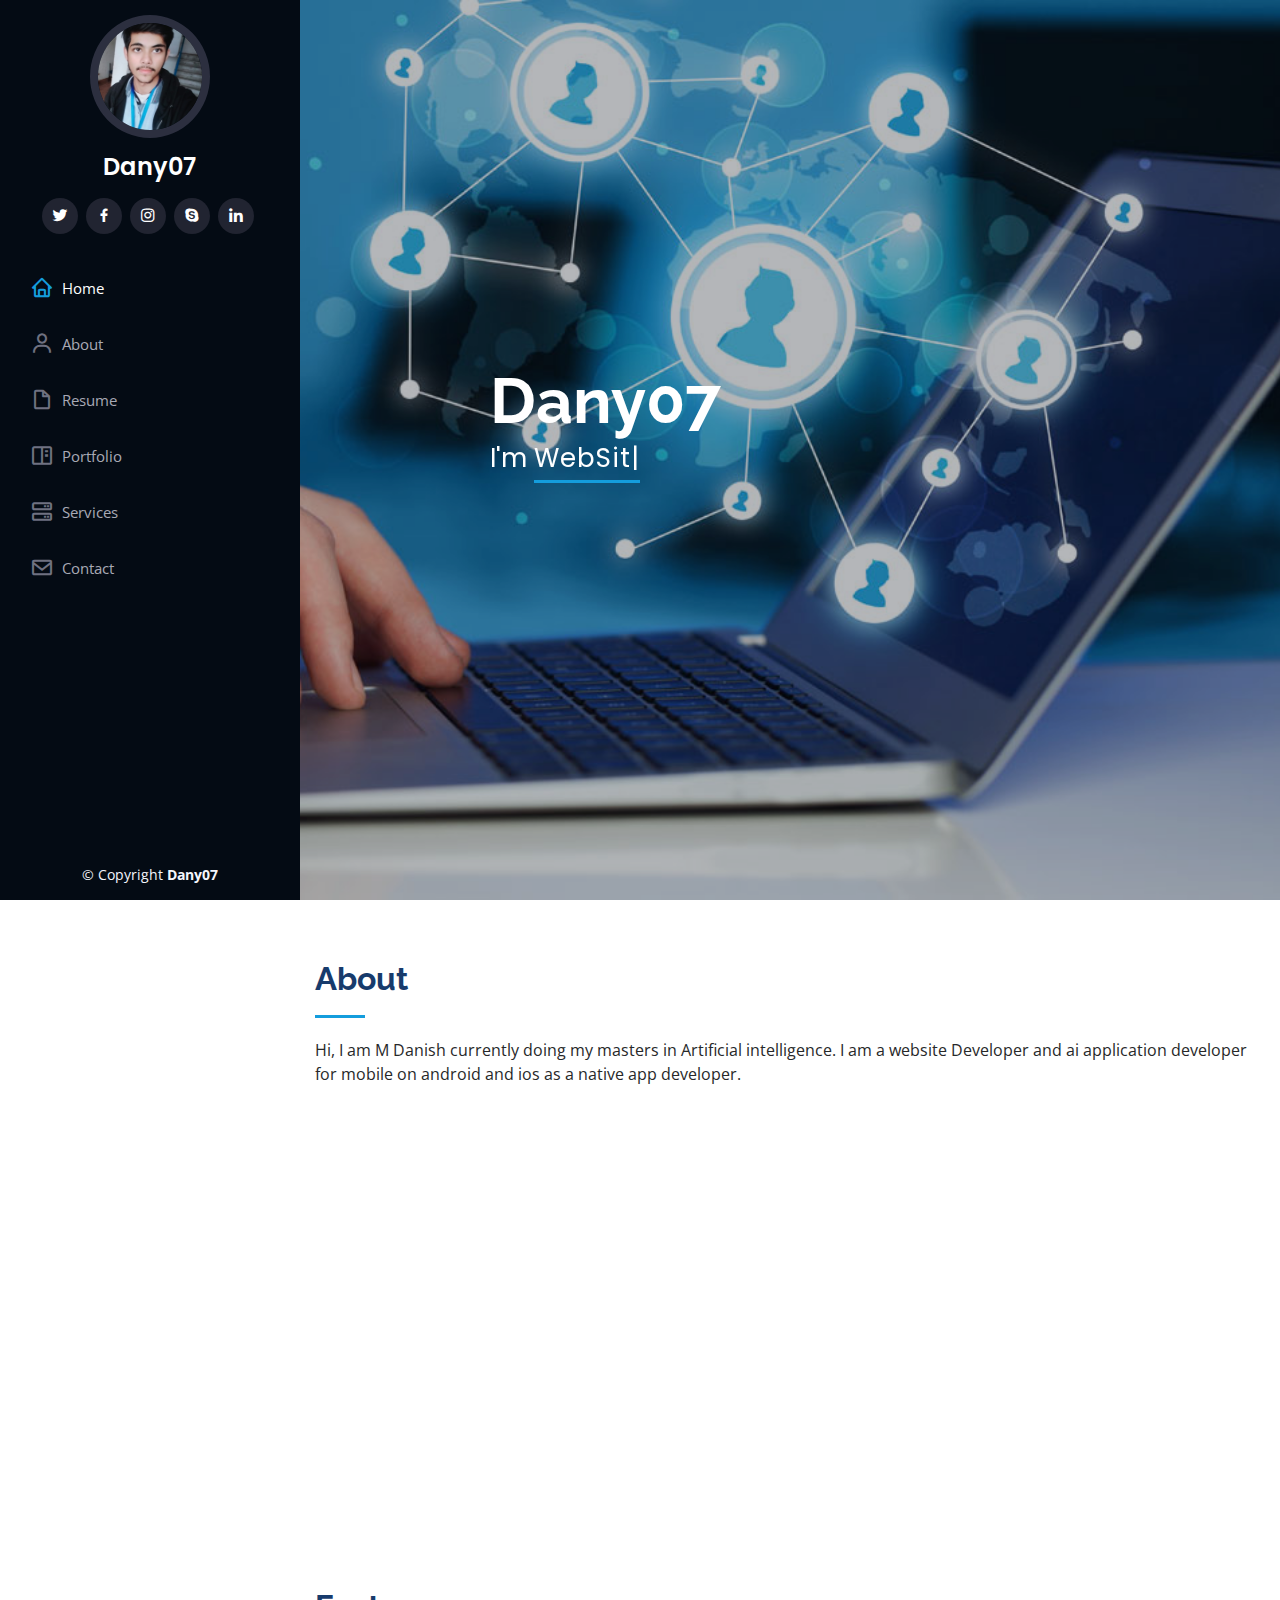
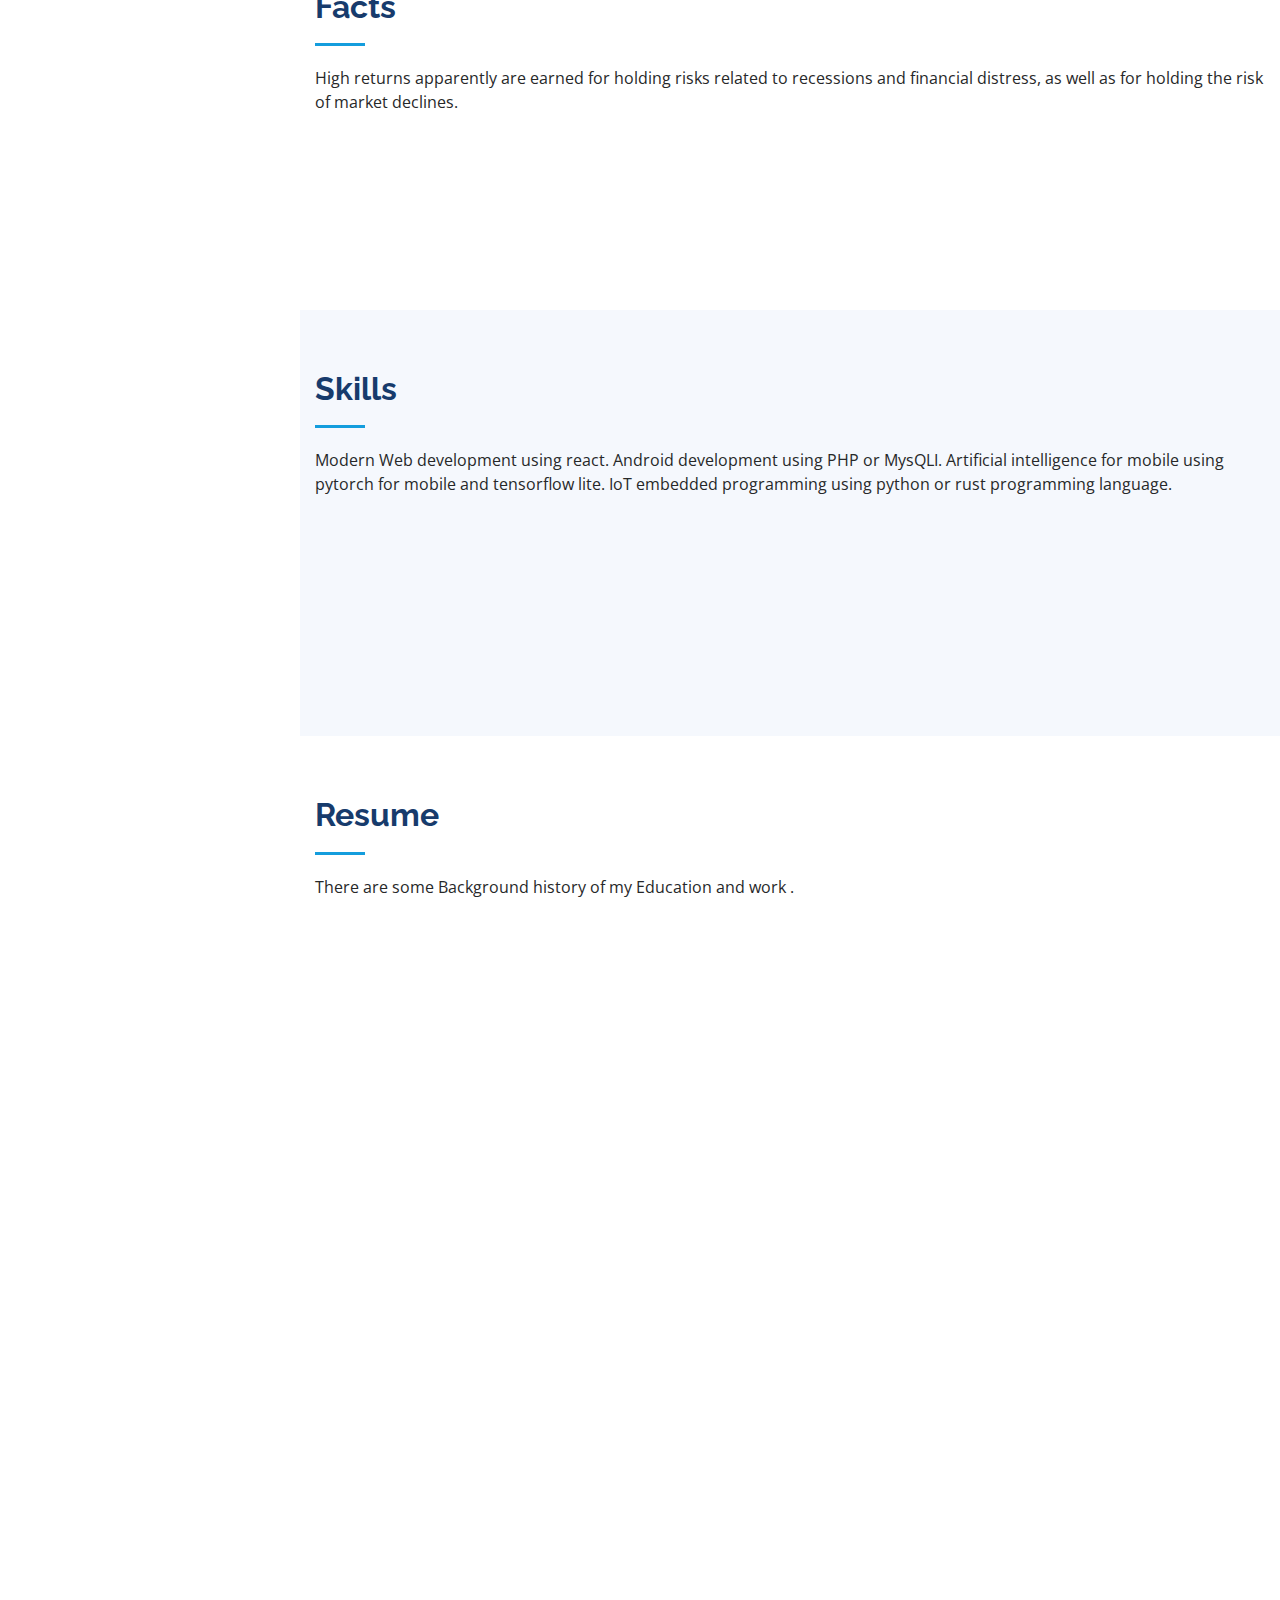
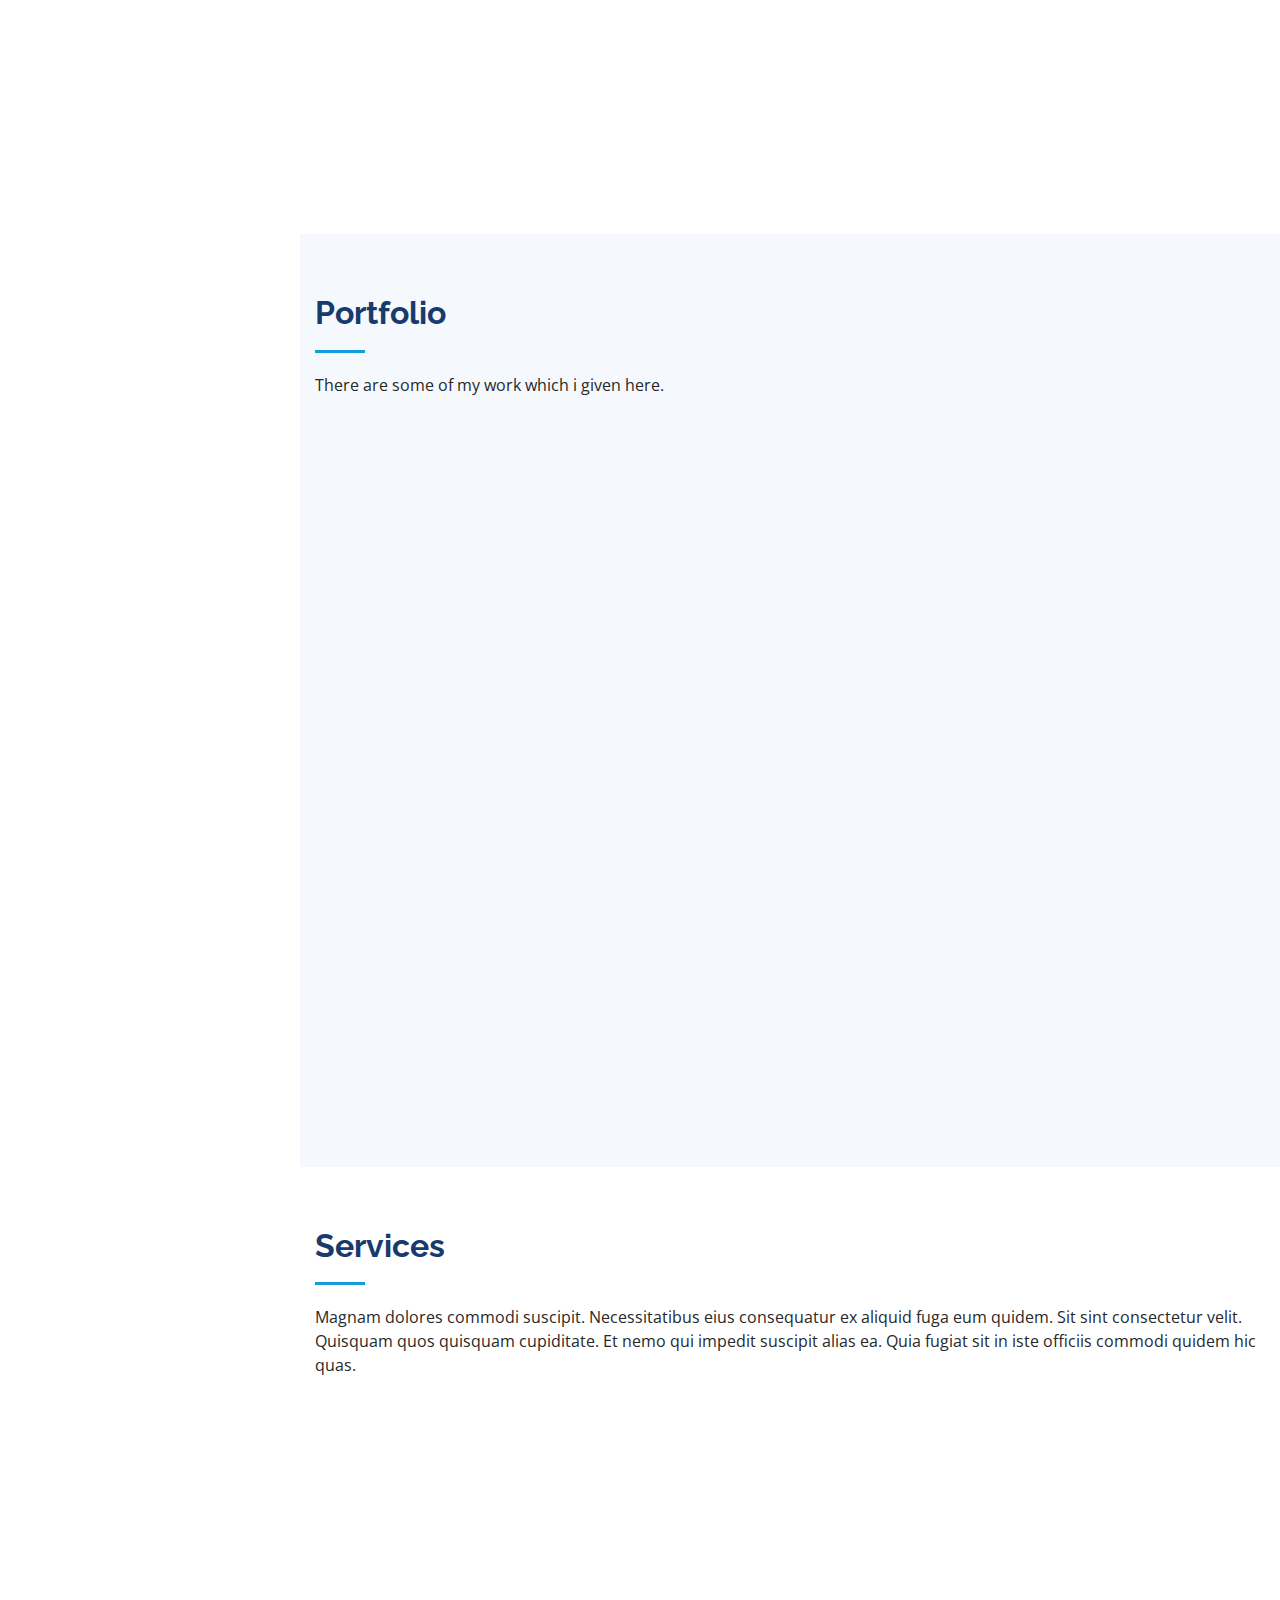
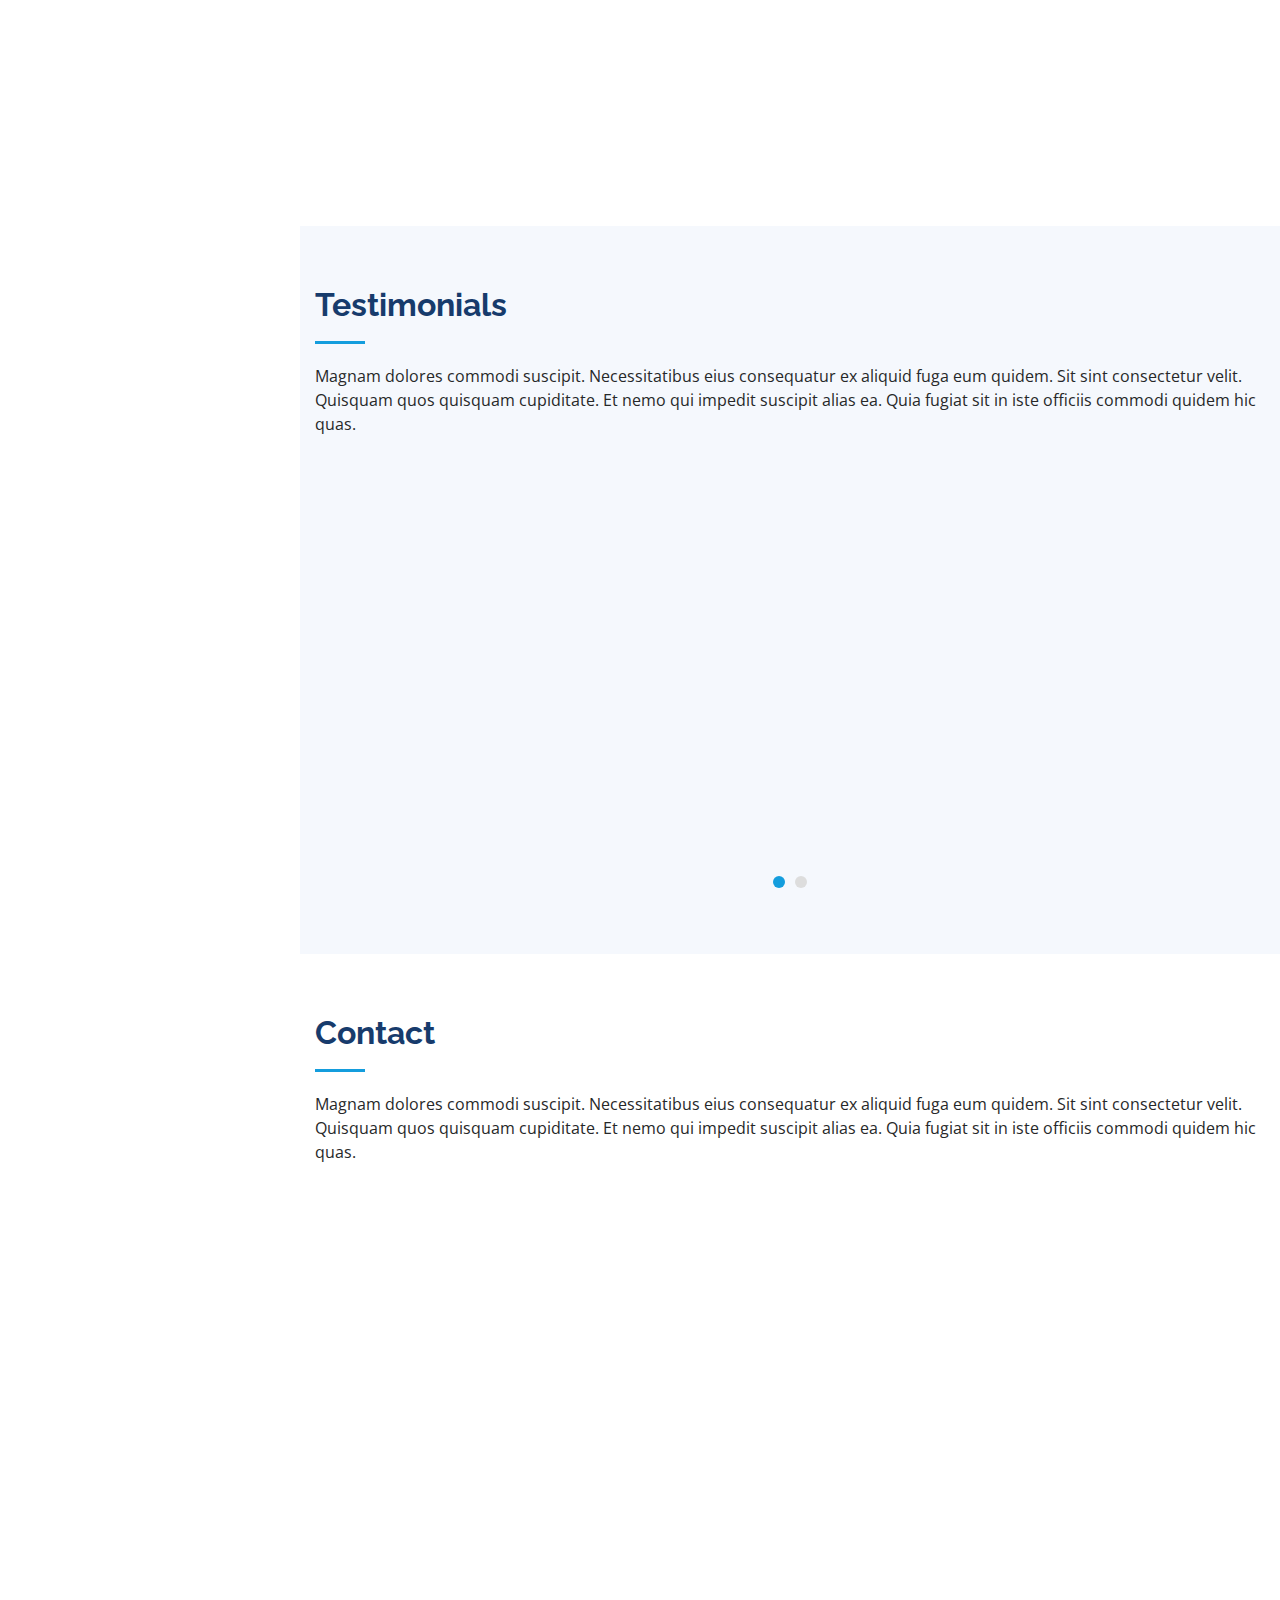
<file: index.html>
<!DOCTYPE html>
<html lang="en">

<head>
  <meta charset="utf-8">
  <meta content="width=device-width, initial-scale=1.0" name="viewport">

  <title>Portfolio</title>
  <meta content="" name="description">
  <meta content="" name="keywords">

  <!-- Favicons -->
  <link href="assets/img/favicon-32x32.png" rel="icon">
 

  <!-- Google Fonts -->
  <link href="https://fonts.googleapis.com/css?family=Open+Sans:300,300i,400,400i,600,600i,700,700i|Raleway:300,300i,400,400i,500,500i,600,600i,700,700i|Poppins:300,300i,400,400i,500,500i,600,600i,700,700i" rel="stylesheet">

  <!-- Vendor CSS Files -->
  <link href="assets/vendor/bootstrap/css/bootstrap.min.css" rel="stylesheet">
  <link href="assets/vendor/icofont/icofont.min.css" rel="stylesheet">
  <link href="assets/vendor/boxicons/css/boxicons.min.css" rel="stylesheet">
  <link href="assets/vendor/venobox/venobox.css" rel="stylesheet">
  <link href="assets/vendor/owl.carousel/assets/owl.carousel.min.css" rel="stylesheet">
  <link href="assets/vendor/aos/aos.css" rel="stylesheet">

  <!-- Template Main CSS File -->
  <link href="assets/css/style.css" rel="stylesheet">

  <!-- =======================================================
  * Template Name: iPortfolio - v1.4.1
  * Template URL: https://bootstrapmade.com/iportfolio-bootstrap-portfolio-websites-template/
  * Author: BootstrapMade.com
  * License: https://bootstrapmade.com/license/
  ======================================================== -->
</head>

<body>

  <!-- ======= Mobile nav toggle button ======= -->
  <button type="button" class="mobile-nav-toggle d-xl-none"><i class="icofont-navigation-menu"></i></button>

  <!-- ======= Header ======= -->
  <header id="header">
    <div class="d-flex flex-column">

      <div class="profile">
        <img src="assets/img/IMG_20210116_200130.jpg" alt="" class="img-fluid rounded-circle">
        <h1 class="text-light"><a href="index.html">Dany07</a></h1>
        <div class="social-links mt-3 text-center">
          <a href="#" class="twitter"><i class="bx bxl-twitter"></i></a>
          <a href="#" class="facebook"><i class="bx bxl-facebook"></i></a>
          <a href="#" class="instagram"><i class="bx bxl-instagram"></i></a>
          <a href="#" class="google-plus"><i class="bx bxl-skype"></i></a>
          <a href="#" class="linkedin"><i class="bx bxl-linkedin"></i></a>
        </div>
      </div>

      <nav class="nav-menu">
        <ul>
          <li class="active"><a href="index.html"><i class="bx bx-home"></i> <span>Home</span></a></li>
          <li><a href="#about"><i class="bx bx-user"></i> <span>About</span></a></li>
          <li><a href="#resume"><i class="bx bx-file-blank"></i> <span>Resume</span></a></li>
          <li><a href="#portfolio"><i class="bx bx-book-content"></i> Portfolio</a></li>
          <li><a href="#services"><i class="bx bx-server"></i> Services</a></li>
          <li><a href="#contact"><i class="bx bx-envelope"></i> Contact</a></li>

        </ul>
      </nav><!-- .nav-menu -->
      <button type="button" class="mobile-nav-toggle d-xl-none"><i class="icofont-navigation-menu"></i></button>

    </div>
  </header><!-- End Header -->

  <!-- ======= Hero Section ======= -->
  <section id="hero" class="d-flex flex-column justify-content-center align-items-center">
    <div class="hero-container" data-aos="fade-in">
      <h1>Dany07</h1>
      <p>I'm <span class="typed" data-typed-items="WebSite-Developer, Freelancer, Flutter App Developer"></span></p>
    </div>
  </section><!-- End Hero -->

  <main id="main">

    <!-- ======= About Section ======= -->
    <section id="about" class="about">
      <div class="container">

        <div class="section-title">
          <h2>About</h2>
          <p>Hi, I am M Danish currently doing my masters in Artificial intelligence. I am a website Developer  and ai application developer for mobile on android and ios as a native app developer.</p>
        </div>

        <div class="row">
          <div class="col-lg-4" data-aos="fade-right">
            <img src="assets/img/IMG_20210116_200130.jpg" class="img-fluid" alt="">
          </div>
          <div class="col-lg-8 pt-4 pt-lg-0 content" data-aos="fade-left">
            <h3>UI/UX Designer &amp; Web Developer.</h3>
            <p class="font-italic">
I Will Do A Responsive Web UI/UX Design Using bootstrap CSS3 Html5 and JavaScript and the design will be  fully Mobile friendly and Responsive.
            </p>
            <div class="row">
              <div class="col-lg-6">
                <ul>
                  <li><i class="icofont-rounded-right"></i> <strong>Birthday:</strong> 24 Sep 2000</li>
                  <li><i class="icofont-rounded-right"></i> <strong>Website:</strong> https://lignitesolutions.com/</li>
                  <li><i class="icofont-rounded-right"></i> <strong>Phone:</strong> 3154133397</li>
                  <li><i class="icofont-rounded-right"></i> <strong>City:</strong> City : Faisalabad, Pakistan</li>
                </ul>
              </div>
              <div class="col-lg-6">
                <ul>
                  <li><i class="icofont-rounded-right"></i> <strong>Age:</strong> 20</li>
                  <li><i class="icofont-rounded-right"></i> <strong>Degree:</strong> BS Software Engineer</li>
                  <li><i class="icofont-rounded-right"></i> <strong>Email:</strong> dani.works@yahoo.com</li>
                  <li><i class="icofont-rounded-right"></i> <strong>Freelance:</strong> Available</li>
                </ul>
              </div>
            </div>
            <p>
             Modern Web development from the front-end to back-end and deployment to the server (full stack) using javascript advanced libraries and also using of php including mysqli database ! 
            </p>
          </div>
        </div>

      </div>
    </section><!-- End About Section -->

    <!-- ======= Facts Section ======= -->
    <section id="facts" class="facts">
      <div class="container">

        <div class="section-title">
          <h2>Facts</h2>
          <p>High returns apparently are earned for holding risks related to recessions and financial distress, as well as for holding the risk of market declines.</p>
        </div>

        <div class="row no-gutters">

          <div class="col-lg-3 col-md-6 d-md-flex align-items-md-stretch" data-aos="fade-up">
            <div class="count-box">
              <i class="icofont-simple-smile"></i>
              <span data-toggle="counter-up">232</span>
              <p><strong>Happy Clients</strong> </p>
            </div>
          </div>

          <div class="col-lg-3 col-md-6 d-md-flex align-items-md-stretch" data-aos="fade-up" data-aos-delay="100">
            <div class="count-box">
              <i class="icofont-document-folder"></i>
              <span data-toggle="counter-up">521</span>
              <p><strong>Projects</strong></p>
            </div>
          </div>

          <div class="col-lg-3 col-md-6 d-md-flex align-items-md-stretch" data-aos="fade-up" data-aos-delay="200">
            <div class="count-box">
              <i class="icofont-live-support"></i>
              <span data-toggle="counter-up">1,463</span>
              <p><strong>Hours Of Support</strong> </p>
            </div>
          </div>

          <div class="col-lg-3 col-md-6 d-md-flex align-items-md-stretch" data-aos="fade-up" data-aos-delay="300">
            <div class="count-box">
              <i class="icofont-users-alt-5"></i>
              <span data-toggle="counter-up">15</span>
              <p><strong>Hard Workers</strong> </p>
            </div>
          </div>

        </div>

      </div>
    </section><!-- End Facts Section -->

    <!-- ======= Skills Section ======= -->
    <section id="skills" class="skills section-bg">
      <div class="container">

        <div class="section-title">
          <h2>Skills</h2>
          <p>Modern Web development using react. Android development using PHP or MysQLI. Artificial intelligence for mobile using pytorch for mobile and tensorflow lite. IoT embedded programming using python or rust programming language.</p>
        </div>

        <div class="row skills-content">

          <div class="col-lg-6" data-aos="fade-up">

            <div class="progress">
              <span class="skill">HTML <i class="val">100%</i></span>
              <div class="progress-bar-wrap">
                <div class="progress-bar" role="progressbar" aria-valuenow="100" aria-valuemin="0" aria-valuemax="100"></div>
              </div>
            </div>

            <div class="progress">
              <span class="skill">CSS <i class="val">90%</i></span>
              <div class="progress-bar-wrap">
                <div class="progress-bar" role="progressbar" aria-valuenow="90" aria-valuemin="0" aria-valuemax="100"></div>
              </div>
            </div>

            <div class="progress">
              <span class="skill">JavaScript <i class="val">75%</i></span>
              <div class="progress-bar-wrap">
                <div class="progress-bar" role="progressbar" aria-valuenow="75" aria-valuemin="0" aria-valuemax="100"></div>
              </div>
            </div>

          </div>

          <div class="col-lg-6" data-aos="fade-up" data-aos-delay="100">

            <div class="progress">
              <span class="skill">PHP <i class="val">80%</i></span>
              <div class="progress-bar-wrap">
                <div class="progress-bar" role="progressbar" aria-valuenow="80" aria-valuemin="0" aria-valuemax="100"></div>
              </div>
            </div>

            <div class="progress">
              <span class="skill">WordPress/CMS <i class="val">90%</i></span>
              <div class="progress-bar-wrap">
                <div class="progress-bar" role="progressbar" aria-valuenow="90" aria-valuemin="0" aria-valuemax="100"></div>
              </div>
            </div>

            <div class="progress">
              <span class="skill">Photoshop <i class="val">55%</i></span>
              <div class="progress-bar-wrap">
                <div class="progress-bar" role="progressbar" aria-valuenow="55" aria-valuemin="0" aria-valuemax="100"></div>
              </div>
            </div>

          </div>

        </div>

      </div>
    </section><!-- End Skills Section -->

    <!-- ======= Resume Section ======= -->
    <section id="resume" class="resume">
      <div class="container">

        <div class="section-title">
          <h2>Resume</h2>
          <p>There are some Background history of my Education and work .</p>
        </div>

        <div class="row">
          <div class="col-lg-6" data-aos="fade-up">
            <h3 class="resume-title">Sumary</h3>
            <div class="resume-item pb-0">
              <h4>Dany07</h4>
              <p><em>Innovative and deadline-driven UI/UX Designer with 3+ years of experience designing and developing user-centered Responsive Website from initial concept to final, polished deliverable.</em></p>
              <ul>
                <li>Faisalabad Pakistan</li>
                <li>(123) 456-7891</li>
                <li>zohaibijaz6611@gmail.com</li>
              </ul>
            </div>

            <h3 class="resume-title">Education</h3>
            <div class="resume-item">
              <h4>Master of Fine Arts &amp; Computer Science</h4>
              <h5>2015 - 2016</h5>
              <p><em>Rochester Institute of Technology, Rochester, NY</em></p>
              <p>Qui deserunt veniam. Et sed aliquam labore tempore sed quisquam iusto autem sit. Ea vero voluptatum qui ut dignissimos deleniti nerada porti sand markend</p>
            </div>
            <div class="resume-item">
              <h4>Bachelor of Fine Arts &amp; UI/UX Design</h4>
              <h5>2010 - 2014</h5>
              <p><em>Rochester Institute of Technology, Rochester, NY</em></p>
              <p>Quia nobis sequi est occaecati aut. Repudiandae et iusto quae reiciendis et quis Eius vel ratione eius unde vitae rerum voluptates asperiores voluptatem Earum molestiae consequatur neque etlon sader mart dila</p>
            </div>
          </div>
          <div class="col-lg-6" data-aos="fade-up" data-aos-delay="100">
            <h3 class="resume-title">Professional Experience</h3>
            <div class="resume-item">
              <h4>Senior Website developer</h4>
              <h5>2019 - Present</h5>
              <p><em>Experion, Faisalbad, NY </em></p>
              <ul>
                <li>Lead in the design, development, and implementation of the graphic, layout, and production communication materials</li>
                <li>Delegate tasks to the 7 members of the design team and provide counsel on all aspects of the project. </li>
                <li>Supervise the assessment of all graphic materials in order to ensure quality and accuracy of the design</li>
                <li>Oversee the efficient use of production project budgets ranging from $2,000 - $25,000</li>
              </ul>
            </div>
            <div class="resume-item">
              <h4>Flutter App Developer</h4>
              <h5>2017 - 2018</h5>
              <p><em>Stepping Stone Advertising, Faisalabd, NY</em></p>
              <ul>
                <li>Developed numerous marketing programs (logos, brochures,infographics, presentations, and advertisements).</li>
                <li>Managed up to 5 projects or tasks at a given time while under pressure</li>
                <li>Recommended and consulted with clients on the most appropriate graphic design</li>
                <li>Created 4+ design presentations and proposals a month for clients and account managers</li>
              </ul>
            </div>
          </div>
        </div>

      </div>
    </section><!-- End Resume Section -->

    <!-- ======= Portfolio Section ======= -->
    <section id="portfolio" class="portfolio section-bg">
      <div class="container">

        <div class="section-title">
          <h2>Portfolio</h2>
          <p>There are some of my work which i given here.</p>
        </div>

        <div class="row" data-aos="fade-up">
          <div class="col-lg-12 d-flex justify-content-center">
            <ul id="portfolio-flters">
              <li data-filter="*" class="filter-active">All</li>
              <li data-filter=".filter-app">App</li>
              <li data-filter=".filter-card">Card</li>
              <li data-filter=".filter-web">Web</li>
            </ul>
          </div>
        </div>

        <div class="row portfolio-container" data-aos="fade-up" data-aos-delay="100">

          <div class="col-lg-4 col-md-6 portfolio-item filter-app">
            <div class="portfolio-wrap">
              <img src="assets/img/portfolio/Capture.PNG" class="img-fluid" alt="">
              <div class="portfolio-links">
                <a href="assets/img/portfolio/Capture.PNG" data-gall="portfolioGallery" class="venobox" title="App 1"><i class="bx bx-plus"></i></a>
                <a href="portfolio-details.html" title="More Details"><i class="bx bx-link"></i></a>
              </div>
            </div>
          </div>

          <div class="col-lg-4 col-md-6 portfolio-item filter-web">
            <div class="portfolio-wrap">
              <img src="assets/img/portfolio/Capture2.PNG" class="img-fluid" alt="">
              <div class="portfolio-links">
                <a href="assets/img/portfolio/Capture2.PNG" data-gall="portfolioGallery" class="venobox" title="Web 3"><i class="bx bx-plus"></i></a>
                <a href="portfolio-details.html" title="More Details"><i class="bx bx-link"></i></a>
              </div>
            </div>
          </div>

          <div class="col-lg-4 col-md-6 portfolio-item filter-app">
            <div class="portfolio-wrap">
              <img src="assets/img/portfolio/Capture05.PNG" class="img-fluid" alt="">
              <div class="portfolio-links">
                <a href="assets/img/portfolio/Capture05.PNG" data-gall="portfolioGallery" class="venobox" title="App 2"><i class="bx bx-plus"></i></a>
                <a href="portfolio-details.html" title="More Details"><i class="bx bx-link"></i></a>
              </div>
            </div>
          </div>

          <div class="col-lg-4 col-md-6 portfolio-item filter-card">
            <div class="portfolio-wrap">
              <img src="assets/img/portfolio/capture06.PNG" class="img-fluid" alt="">
              <div class="portfolio-links">
                <a href="assets/img/portfolio/capture06.PNG" data-gall="portfolioGallery" class="venobox" title="Card 2"><i class="bx bx-plus"></i></a>
                <a href="portfolio-details.html" title="More Details"><i class="bx bx-link"></i></a>
              </div>
            </div>
          </div>

          <div class="col-lg-4 col-md-6 portfolio-item filter-web">
            <div class="portfolio-wrap">
              <img src="assets/img/portfolio/Capture07.PNG" class="img-fluid" alt="">
              <div class="portfolio-links">
                <a href="assets/img/portfolio/Capture07.PNG" data-gall="portfolioGallery" class="venobox" title="Web 2"><i class="bx bx-plus"></i></a>
                <a href="portfolio-details.html" title="More Details"><i class="bx bx-link"></i></a>
              </div>
            </div>
          </div>

          <div class="col-lg-4 col-md-6 portfolio-item filter-app">
            <div class="portfolio-wrap">
              <img src="assets/img/portfolio/Capture3.PNG" class="img-fluid" alt="">
              <div class="portfolio-links">
                <a href="assets/img/portfolio/Capture3.PNG" data-gall="portfolioGallery" class="venobox" title="App 3"><i class="bx bx-plus"></i></a>
                <a href="portfolio-details.html" title="More Details"><i class="bx bx-link"></i></a>
              </div>
            </div>
          </div>

          <div class="col-lg-4 col-md-6 portfolio-item filter-card">
            <div class="portfolio-wrap">
              <img src="assets/img/portfolio/portfolio-7.jpg" class="img-fluid" alt="">
              <div class="portfolio-links">
                <a href="assets/img/portfolio/portfolio-7.jpg" data-gall="portfolioGallery" class="venobox" title="Card 1"><i class="bx bx-plus"></i></a>
                <a href="portfolio-details.html" title="More Details"><i class="bx bx-link"></i></a>
              </div>
            </div>
          </div>

          <div class="col-lg-4 col-md-6 portfolio-item filter-card">
            <div class="portfolio-wrap">
              <img src="assets/img/portfolio/portfolio-8.jpg" class="img-fluid" alt="">
              <div class="portfolio-links">
                <a href="assets/img/portfolio/portfolio-8.jpg" data-gall="portfolioGallery" class="venobox" title="Card 3"><i class="bx bx-plus"></i></a>
                <a href="portfolio-details.html" title="More Details"><i class="bx bx-link"></i></a>
              </div>
            </div>
          </div>

          <div class="col-lg-4 col-md-6 portfolio-item filter-web">
            <div class="portfolio-wrap">
              <img src="assets/img/portfolio/portfolio-9.jpg" class="img-fluid" alt="">
              <div class="portfolio-links">
                <a href="assets/img/portfolio/portfolio-9.jpg" data-gall="portfolioGallery" class="venobox" title="Web 3"><i class="bx bx-plus"></i></a>
                <a href="portfolio-details.html" title="More Details"><i class="bx bx-link"></i></a>
              </div>
            </div>
          </div>

        </div>

      </div>
    </section><!-- End Portfolio Section -->

    <!-- ======= Services Section ======= -->
    <section id="services" class="services">
      <div class="container">

        <div class="section-title">
          <h2>Services</h2>
          <p>Magnam dolores commodi suscipit. Necessitatibus eius consequatur ex aliquid fuga eum quidem. Sit sint consectetur velit. Quisquam quos quisquam cupiditate. Et nemo qui impedit suscipit alias ea. Quia fugiat sit in iste officiis commodi quidem hic quas.</p>
        </div>

        <div class="row">
          <div class="col-lg-4 col-md-6 icon-box" data-aos="fade-up">
            <div class="icon"><i class="icofont-computer"></i></div>
            <h4 class="title"><a href="">Responsive</a></h4>
            <p class="description">Your Site will be fully mobile friendly & Responsive and according to your different screen resolution! </p>
          </div>
          <div class="col-lg-4 col-md-6 icon-box" data-aos="fade-up" data-aos-delay="100">
            <div class="icon"><i class="icofont-chart-bar-graph"></i></div>
            <h4 class="title"><a href="">Cart Flow</a></h4>
            <p class="description">Minim veniam, quis nostrud exercitation ullamco laboris nisi ut aliquip ex ea commodo consequat tarad limino ata</p>
          </div>
          <div class="col-lg-4 col-md-6 icon-box" data-aos="fade-up" data-aos-delay="200">
            <div class="icon"><i class="icofont-earth"></i></div>
            <h4 class="title"><a href="">According to World Requirements</a></h4>
            <p class="description">Duis aute irure dolor in reprehenderit in voluptate velit esse cillum dolore eu fugiat nulla pariatur</p>
          </div>
          <div class="col-lg-4 col-md-6 icon-box" data-aos="fade-up" data-aos-delay="300">
            <div class="icon"><i class="icofont-image"></i></div>
            <h4 class="title"><a href="">Images</a></h4>
            <p class="description">Excepteur sint occaecat cupidatat non proident, sunt in culpa qui officia deserunt mollit anim id est laborum</p>
          </div>
          <div class="col-lg-4 col-md-6 icon-box" data-aos="fade-up" data-aos-delay="400">
            <div class="icon"><i class="icofont-settings"></i></div>
            <h4 class="title"><a href="">Responsive Button</a></h4>
            <p class="description">At vero eos et accusamus et iusto odio dignissimos ducimus qui blanditiis praesentium voluptatum deleniti atque</p>
          </div>
          <div class="col-lg-4 col-md-6 icon-box" data-aos="fade-up" data-aos-delay="500">
            <div class="icon"><i class="icofont-tasks-alt"></i></div>
            <h4 class="title"><a href="">Document</a></h4>
            <p class="description">Et harum quidem rerum facilis est et expedita distinctio. Nam libero tempore, cum soluta nobis est eligendi</p>
          </div>
        </div>

      </div>
    </section><!-- End Services Section -->

    <!-- ======= Testimonials Section ======= -->
    <section id="testimonials" class="testimonials section-bg">
      <div class="container">

        <div class="section-title">
          <h2>Testimonials</h2>
          <p>Magnam dolores commodi suscipit. Necessitatibus eius consequatur ex aliquid fuga eum quidem. Sit sint consectetur velit. Quisquam quos quisquam cupiditate. Et nemo qui impedit suscipit alias ea. Quia fugiat sit in iste officiis commodi quidem hic quas.</p>
        </div>

        <div class="owl-carousel testimonials-carousel">

          <div class="testimonial-item" data-aos="fade-up">
            <p>
              <i class="bx bxs-quote-alt-left quote-icon-left"></i>
              Proin iaculis purus consequat sem cure digni ssim donec porttitora entum suscipit rhoncus. Accusantium quam, ultricies eget id, aliquam eget nibh et. Maecen aliquam, risus at semper.
              <i class="bx bxs-quote-alt-right quote-icon-right"></i>
            </p>
            <img src="assets/img/testimonials/testimonials-1.jpg" class="testimonial-img" alt="">
            <h3>Saul Goodman</h3>
            <h4>Ceo &amp; Founder</h4>
          </div>

          <div class="testimonial-item" data-aos="fade-up" data-aos-delay="100">
            <p>
              <i class="bx bxs-quote-alt-left quote-icon-left"></i>
              Export tempor illum tamen malis malis eram quae irure esse labore quem cillum quid cillum eram malis quorum velit fore eram velit sunt aliqua noster fugiat irure amet legam anim culpa.
              <i class="bx bxs-quote-alt-right quote-icon-right"></i>
            </p>
            <img src="assets/img/testimonials/testimonials-2.jpg" class="testimonial-img" alt="">
            <h3>Sara Wilsson</h3>
            <h4>Designer</h4>
          </div>

          <div class="testimonial-item" data-aos="fade-up" data-aos-delay="200">
            <p>
              <i class="bx bxs-quote-alt-left quote-icon-left"></i>
              Enim nisi quem export duis labore cillum quae magna enim sint quorum nulla quem veniam duis minim tempor labore quem eram duis noster aute amet eram fore quis sint minim.
              <i class="bx bxs-quote-alt-right quote-icon-right"></i>
            </p>
            <img src="assets/img/testimonials/testimonials-3.jpg" class="testimonial-img" alt="">
            <h3>Jena Karlis</h3>
            <h4>Store Owner</h4>
          </div>

          <div class="testimonial-item" data-aos="fade-up" data-aos-delay="300">
            <p>
              <i class="bx bxs-quote-alt-left quote-icon-left"></i>
              Fugiat enim eram quae cillum dolore dolor amet nulla culpa multos export minim fugiat minim velit minim dolor enim duis veniam ipsum anim magna sunt elit fore quem dolore labore illum veniam.
              <i class="bx bxs-quote-alt-right quote-icon-right"></i>
            </p>
            <img src="assets/img/testimonials/testimonials-4.jpg" class="testimonial-img" alt="">
            <h3>Matt Brandon</h3>
            <h4>Freelancer</h4>
          </div>

          <div class="testimonial-item" data-aos="fade-up" data-aos-delay="400">
            <p>
              <i class="bx bxs-quote-alt-left quote-icon-left"></i>
              Quis quorum aliqua sint quem legam fore sunt eram irure aliqua veniam tempor noster veniam enim culpa labore duis sunt culpa nulla illum cillum fugiat legam esse veniam culpa fore nisi cillum quid.
              <i class="bx bxs-quote-alt-right quote-icon-right"></i>
            </p>
            <img src="assets/img/testimonials/testimonials-5.jpg" class="testimonial-img" alt="">
            <h3>John Larson</h3>
            <h4>Entrepreneur</h4>
          </div>

        </div>

      </div>
    </section><!-- End Testimonials Section -->

    <!-- ======= Contact Section ======= -->
    <section id="contact" class="contact">
      <div class="container">

        <div class="section-title">
          <h2>Contact</h2>
          <p>Magnam dolores commodi suscipit. Necessitatibus eius consequatur ex aliquid fuga eum quidem. Sit sint consectetur velit. Quisquam quos quisquam cupiditate. Et nemo qui impedit suscipit alias ea. Quia fugiat sit in iste officiis commodi quidem hic quas.</p>
        </div>

        <div class="row" data-aos="fade-in">

          <div class="col-lg-5 d-flex align-items-stretch">
            <div class="info">
              <div class="address">
                <i class="icofont-google-map"></i>
                <h4>Location:</h4>
                <p>A108 Adam Street, Faisalabad, NY 535022</p>
              </div>

              <div class="email">
                <i class="icofont-envelope"></i>
                <h4>Email:</h4>
                <p>dani.works@yahoo.com</p>
              </div>

              <div class="phone">
                <i class="icofont-phone"></i>
                <h4>Call:</h4>
                <p>315413397</p>
                <p>You can Contact me any time  remote work</p>
              </div>

            </div>

          </div>

       <!-- End Contact Section -->

  </main><!-- End #main -->

  <!-- ======= Footer ======= -->
  <footer id="footer">
    <div class="container">
      <div class="copyright">
        &copy; Copyright <strong><span>Dany07</span></strong>
      </div>

    </div>
  </footer><!-- End  Footer -->

  <a href="#" class="back-to-top"><i class="icofont-simple-up"></i></a>

  <!-- Vendor JS Files -->
  <script src="assets/vendor/jquery/jquery.min.js"></script>
  <script src="assets/vendor/bootstrap/js/bootstrap.bundle.min.js"></script>
  <script src="assets/vendor/jquery.easing/jquery.easing.min.js"></script>
  <script src="assets/vendor/php-email-form/validate.js"></script>
  <script src="assets/vendor/waypoints/jquery.waypoints.min.js"></script>
  <script src="assets/vendor/counterup/counterup.min.js"></script>
  <script src="assets/vendor/isotope-layout/isotope.pkgd.min.js"></script>
  <script src="assets/vendor/venobox/venobox.min.js"></script>
  <script src="assets/vendor/owl.carousel/owl.carousel.min.js"></script>
  <script src="assets/vendor/typed.js/typed.min.js"></script>
  <script src="assets/vendor/aos/aos.js"></script>

  <!-- Template Main JS File -->
  <script src="assets/js/main.js"></script>

</body>

</html>
</file>
<file: assets/vendor/venobox/venobox.css>
/* ------ venobox.css --------*/
.vbox-overlay *, .vbox-overlay *:before, .vbox-overlay *:after{
    -webkit-backface-visibility: hidden;
    -webkit-box-sizing:border-box;
    -moz-box-sizing:border-box;
    box-sizing:border-box;
}
.vbox-overlay * { 
    -webkit-backface-visibility: visible;
    backface-visibility: visible;
}
.vbox-overlay{
    display: -webkit-flex;
    display: flex;
    -webkit-flex-direction: column;
    flex-direction: column;
    -webkit-justify-content: center;
    justify-content: center;
    -webkit-align-items: center;
    align-items: center;
    position: fixed;
    left: 0;
    top: 0;
    bottom: 0;
    right: 0;
    z-index: 999999;
}

/* ----- navigation ----- */
.vbox-title{
    width: 100%;
    height: 40px;
    float: left;
    text-align: center;
    line-height: 28px;
    font-size: 12px;
    padding: 6px 50px;
    overflow: hidden;
    position: fixed;
    display: none;
    left: 0;
    z-index: 89;
}
.vbox-close{
    cursor: pointer;
    position: fixed;
    top: -1px;
    right: 0;
    width: 50px;
    height: 40px;
    padding: 6px;
    display: block;
    background-position:10px center;
    overflow: hidden;
    font-size: 24px;
    line-height: 1;
    text-align: center;
    z-index: 99;
}
.vbox-left{
    cursor: pointer;
    position: fixed;
    left: 0;
    height: 40px;
    overflow: hidden;
    line-height: 28px;
    font-size: 12px;
    z-index: 99;
    display: flex;
    align-items:center;
}
.vbox-num{
    display: inline-block;
    margin: 6px 0 6px 15px;
}
/* ----- Social share ----- */
.vbox-share{
    line-height: 28px;
    font-size: 12px;
    overflow: hidden;
    position: fixed;
    left: 0;
    z-index: 98;
    display: flex;
    align-items:center;
    justify-content: center;
    width: 100%;
    text-align: center;
}
.vbox-share svg{
    max-height: 28px;
    width: 28px;
    z-index: 10;
    margin-left: 12px;
    margin-top: 6px;
    margin-bottom: 6px;
    vertical-align: middle;
}


/* ----- navigation ARROWS ----- */
.vbox-next, .vbox-prev{
    position: fixed;
    top: 50%;
    margin-top: -15px;
    overflow: hidden;
    cursor: pointer;
    display: block;
    width: 45px;
    height: 45px;
    z-index: 99;
}
.vbox-next span, .vbox-prev span{
    position: relative;
    width: 20px;
    height: 20px;
    border: 2px solid transparent;
    border-top-color: #B6B6B6;
    border-right-color: #B6B6B6;
    text-indent: -100px;
    position: absolute;
    top: 8px;
    display: block;
}
.vbox-prev{
    left: 15px;
}
.vbox-next{
    right: 15px;
}
.vbox-prev span{
    left: 10px;
    -ms-transform: rotate(-135deg);
    -webkit-transform: rotate(-135deg);
    transform: rotate(-135deg);
}
.vbox-next span{
    -ms-transform: rotate(45deg);
    -webkit-transform: rotate(45deg);
    transform: rotate(45deg);
    right: 10px;
}
/* ------- inline window ------ */
.vbox-inline{
    width: 420px;
    height: 315px;
    height: 70vh;
    padding: 10px;
    background: #fff;
    margin: 0 auto;
    overflow: auto;
    text-align: left;
}
/* ------- Video & iFrames window ------ */
.venoframe{
    max-width: 100%;
    width: 100%;
    border: none;
    width: 100%;
    height: 260px;
    height: 70vh;
}
.venoframe.vbvid{
    height: 260px;
}
@media (min-width: 768px) {
    .venoframe, .vbox-inline{
        width: 90%;
        height: 360px;
        height: 70vh;
    }
    .venoframe.vbvid{
        width: 640px;
        height: 360px;
    }
}
@media (min-width: 992px) {
    .venoframe, .vbox-inline{
        max-width: 1200px;
        width: 80%;
        height: 540px;
        height: 70vh;
    }
    .venoframe.vbvid{
        width: 960px;
        height: 540px;
    }
}
/* 
Please do NOT edit this part! 
or at least read this note: http://i.imgur.com/7C0ws9e.gif
*/
.vbox-open{
    overflow: hidden;
}
.vbox-container{
    position: absolute;
    left: 0;
    right: 0;
    top: 0;
    bottom: 0;
    overflow-x: hidden;
    overflow-y: scroll;
    overflow-scrolling: touch;
    -webkit-overflow-scrolling: touch;
    z-index: 20;
    max-height: 100%;

}

.vbox-content{
    text-align: center;
    float: left;
    width: 100%;
    position: relative;
    overflow: hidden;
    padding: 20px 4%;
}
.vbox-container img{
    max-width: 100%;
    height: auto;
}
.vbox-figlio{
    box-shadow: 0 0 12px rgba(0,0,0,0.19), 0 6px 6px rgba(0,0,0,0.23);
    max-width: 100%;
    text-align: initial;
}
img.vbox-figlio{
    -webkit-user-select: none;
-khtml-user-select: none;
-moz-user-select: none;
-o-user-select: none;
user-select: none;
}
.vbox-content.swipe-left{
    margin-left: -200px !important;
}
.vbox-content.swipe-right{
    margin-left: 200px !important;
}
.vbox-animated{
    webkit-transition: margin 300ms ease-out;
    transition: margin 300ms ease-out;
}

/* ---------- preloader ----------
 * SPINKIT 
 * http://tobiasahlin.com/spinkit/
-------------------------------- */
.sk-double-bounce,.sk-rotating-plane{width:40px;height:40px;margin:40px auto}.sk-rotating-plane{background-color:#333;-webkit-animation:sk-rotatePlane 1.2s infinite ease-in-out;animation:sk-rotatePlane 1.2s infinite ease-in-out}@-webkit-keyframes sk-rotatePlane{0%{-webkit-transform:perspective(120px) rotateX(0) rotateY(0);transform:perspective(120px) rotateX(0) rotateY(0)}50%{-webkit-transform:perspective(120px) rotateX(-180.1deg) rotateY(0);transform:perspective(120px) rotateX(-180.1deg) rotateY(0)}100%{-webkit-transform:perspective(120px) rotateX(-180deg) rotateY(-179.9deg);transform:perspective(120px) rotateX(-180deg) rotateY(-179.9deg)}}@keyframes sk-rotatePlane{0%{-webkit-transform:perspective(120px) rotateX(0) rotateY(0);transform:perspective(120px) rotateX(0) rotateY(0)}50%{-webkit-transform:perspective(120px) rotateX(-180.1deg) rotateY(0);transform:perspective(120px) rotateX(-180.1deg) rotateY(0)}100%{-webkit-transform:perspective(120px) rotateX(-180deg) rotateY(-179.9deg);transform:perspective(120px) rotateX(-180deg) rotateY(-179.9deg)}}.sk-double-bounce{position:relative}.sk-double-bounce .sk-child{width:100%;height:100%;border-radius:50%;background-color:#333;opacity:.6;position:absolute;top:0;left:0;-webkit-animation:sk-doubleBounce 2s infinite ease-in-out;animation:sk-doubleBounce 2s infinite ease-in-out}.sk-chasing-dots .sk-child,.sk-spinner-pulse,.sk-three-bounce .sk-child{background-color:#333;border-radius:100%}.sk-double-bounce .sk-double-bounce2{-webkit-animation-delay:-1s;animation-delay:-1s}@-webkit-keyframes sk-doubleBounce{0%,100%{-webkit-transform:scale(0);transform:scale(0)}50%{-webkit-transform:scale(1);transform:scale(1)}}@keyframes sk-doubleBounce{0%,100%{-webkit-transform:scale(0);transform:scale(0)}50%{-webkit-transform:scale(1);transform:scale(1)}}.sk-wave{margin:40px auto;width:50px;height:40px;text-align:center;font-size:10px}.sk-wave .sk-rect{background-color:#333;height:100%;width:6px;display:inline-block;-webkit-animation:sk-waveStretchDelay 1.2s infinite ease-in-out;animation:sk-waveStretchDelay 1.2s infinite ease-in-out}.sk-wave .sk-rect1{-webkit-animation-delay:-1.2s;animation-delay:-1.2s}.sk-wave .sk-rect2{-webkit-animation-delay:-1.1s;animation-delay:-1.1s}.sk-wave .sk-rect3{-webkit-animation-delay:-1s;animation-delay:-1s}.sk-wave .sk-rect4{-webkit-animation-delay:-.9s;animation-delay:-.9s}.sk-wave .sk-rect5{-webkit-animation-delay:-.8s;animation-delay:-.8s}@-webkit-keyframes sk-waveStretchDelay{0%,100%,40%{-webkit-transform:scaleY(.4);transform:scaleY(.4)}20%{-webkit-transform:scaleY(1);transform:scaleY(1)}}@keyframes sk-waveStretchDelay{0%,100%,40%{-webkit-transform:scaleY(.4);transform:scaleY(.4)}20%{-webkit-transform:scaleY(1);transform:scaleY(1)}}.sk-wandering-cubes{margin:40px auto;width:40px;height:40px;position:relative}.sk-wandering-cubes .sk-cube{background-color:#333;width:10px;height:10px;position:absolute;top:0;left:0;-webkit-animation:sk-wanderingCube 1.8s ease-in-out -1.8s infinite both;animation:sk-wanderingCube 1.8s ease-in-out -1.8s infinite both}.sk-chasing-dots,.sk-spinner-pulse{width:40px;height:40px;margin:40px auto}.sk-wandering-cubes .sk-cube2{-webkit-animation-delay:-.9s;animation-delay:-.9s}@-webkit-keyframes sk-wanderingCube{0%{-webkit-transform:rotate(0);transform:rotate(0)}25%{-webkit-transform:translateX(30px) rotate(-90deg) scale(.5);transform:translateX(30px) rotate(-90deg) scale(.5)}50%{-webkit-transform:translateX(30px) translateY(30px) rotate(-179deg);transform:translateX(30px) translateY(30px) rotate(-179deg)}50.1%{-webkit-transform:translateX(30px) translateY(30px) rotate(-180deg);transform:translateX(30px) translateY(30px) rotate(-180deg)}75%{-webkit-transform:translateX(0) translateY(30px) rotate(-270deg) scale(.5);transform:translateX(0) translateY(30px) rotate(-270deg) scale(.5)}100%{-webkit-transform:rotate(-360deg);transform:rotate(-360deg)}}@keyframes sk-wanderingCube{0%{-webkit-transform:rotate(0);transform:rotate(0)}25%{-webkit-transform:translateX(30px) rotate(-90deg) scale(.5);transform:translateX(30px) rotate(-90deg) scale(.5)}50%{-webkit-transform:translateX(30px) translateY(30px) rotate(-179deg);transform:translateX(30px) translateY(30px) rotate(-179deg)}50.1%{-webkit-transform:translateX(30px) translateY(30px) rotate(-180deg);transform:translateX(30px) translateY(30px) rotate(-180deg)}75%{-webkit-transform:translateX(0) translateY(30px) rotate(-270deg) scale(.5);transform:translateX(0) translateY(30px) rotate(-270deg) scale(.5)}100%{-webkit-transform:rotate(-360deg);transform:rotate(-360deg)}}.sk-spinner-pulse{-webkit-animation:sk-pulseScaleOut 1s infinite ease-in-out;animation:sk-pulseScaleOut 1s infinite ease-in-out}@-webkit-keyframes sk-pulseScaleOut{0%{-webkit-transform:scale(0);transform:scale(0)}100%{-webkit-transform:scale(1);transform:scale(1);opacity:0}}@keyframes sk-pulseScaleOut{0%{-webkit-transform:scale(0);transform:scale(0)}100%{-webkit-transform:scale(1);transform:scale(1);opacity:0}}.sk-chasing-dots{position:relative;text-align:center;-webkit-animation:sk-chasingDotsRotate 2s infinite linear;animation:sk-chasingDotsRotate 2s infinite linear}.sk-chasing-dots .sk-child{width:60%;height:60%;display:inline-block;position:absolute;top:0;-webkit-animation:sk-chasingDotsBounce 2s infinite ease-in-out;animation:sk-chasingDotsBounce 2s infinite ease-in-out}.sk-chasing-dots .sk-dot2{top:auto;bottom:0;-webkit-animation-delay:-1s;animation-delay:-1s}@-webkit-keyframes sk-chasingDotsRotate{100%{-webkit-transform:rotate(360deg);transform:rotate(360deg)}}@keyframes sk-chasingDotsRotate{100%{-webkit-transform:rotate(360deg);transform:rotate(360deg)}}@-webkit-keyframes sk-chasingDotsBounce{0%,100%{-webkit-transform:scale(0);transform:scale(0)}50%{-webkit-transform:scale(1);transform:scale(1)}}@keyframes sk-chasingDotsBounce{0%,100%{-webkit-transform:scale(0);transform:scale(0)}50%{-webkit-transform:scale(1);transform:scale(1)}}.sk-three-bounce{margin:40px auto;width:80px;text-align:center}.sk-three-bounce .sk-child{width:20px;height:20px;display:inline-block;-webkit-animation:sk-three-bounce 1.4s ease-in-out 0s infinite both;animation:sk-three-bounce 1.4s ease-in-out 0s infinite both}.sk-circle .sk-child:before,.sk-fading-circle .sk-circle:before{display:block;border-radius:100%;content:'';background-color:#333}.sk-three-bounce .sk-bounce1{-webkit-animation-delay:-.32s;animation-delay:-.32s}.sk-three-bounce .sk-bounce2{-webkit-animation-delay:-.16s;animation-delay:-.16s}@-webkit-keyframes sk-three-bounce{0%,100%,80%{-webkit-transform:scale(0);transform:scale(0)}40%{-webkit-transform:scale(1);transform:scale(1)}}@keyframes sk-three-bounce{0%,100%,80%{-webkit-transform:scale(0);transform:scale(0)}40%{-webkit-transform:scale(1);transform:scale(1)}}.sk-circle{margin:40px auto;width:40px;height:40px;position:relative}.sk-circle .sk-child{width:100%;height:100%;position:absolute;left:0;top:0}.sk-circle .sk-child:before{margin:0 auto;width:15%;height:15%;-webkit-animation:sk-circleBounceDelay 1.2s infinite ease-in-out both;animation:sk-circleBounceDelay 1.2s infinite ease-in-out both}.sk-circle .sk-circle2{-webkit-transform:rotate(30deg);-ms-transform:rotate(30deg);transform:rotate(30deg)}.sk-circle .sk-circle3{-webkit-transform:rotate(60deg);-ms-transform:rotate(60deg);transform:rotate(60deg)}.sk-circle .sk-circle4{-webkit-transform:rotate(90deg);-ms-transform:rotate(90deg);transform:rotate(90deg)}.sk-circle .sk-circle5{-webkit-transform:rotate(120deg);-ms-transform:rotate(120deg);transform:rotate(120deg)}.sk-circle .sk-circle6{-webkit-transform:rotate(150deg);-ms-transform:rotate(150deg);transform:rotate(150deg)}.sk-circle .sk-circle7{-webkit-transform:rotate(180deg);-ms-transform:rotate(180deg);transform:rotate(180deg)}.sk-circle .sk-circle8{-webkit-transform:rotate(210deg);-ms-transform:rotate(210deg);transform:rotate(210deg)}.sk-circle .sk-circle9{-webkit-transform:rotate(240deg);-ms-transform:rotate(240deg);transform:rotate(240deg)}.sk-circle .sk-circle10{-webkit-transform:rotate(270deg);-ms-transform:rotate(270deg);transform:rotate(270deg)}.sk-circle .sk-circle11{-webkit-transform:rotate(300deg);-ms-transform:rotate(300deg);transform:rotate(300deg)}.sk-circle .sk-circle12{-webkit-transform:rotate(330deg);-ms-transform:rotate(330deg);transform:rotate(330deg)}.sk-circle .sk-circle2:before{-webkit-animation-delay:-1.1s;animation-delay:-1.1s}.sk-circle .sk-circle3:before{-webkit-animation-delay:-1s;animation-delay:-1s}.sk-circle .sk-circle4:before{-webkit-animation-delay:-.9s;animation-delay:-.9s}.sk-circle .sk-circle5:before{-webkit-animation-delay:-.8s;animation-delay:-.8s}.sk-circle .sk-circle6:before{-webkit-animation-delay:-.7s;animation-delay:-.7s}.sk-circle .sk-circle7:before{-webkit-animation-delay:-.6s;animation-delay:-.6s}.sk-circle .sk-circle8:before{-webkit-animation-delay:-.5s;animation-delay:-.5s}.sk-circle .sk-circle9:before{-webkit-animation-delay:-.4s;animation-delay:-.4s}.sk-circle .sk-circle10:before{-webkit-animation-delay:-.3s;animation-delay:-.3s}.sk-circle .sk-circle11:before{-webkit-animation-delay:-.2s;animation-delay:-.2s}.sk-circle .sk-circle12:before{-webkit-animation-delay:-.1s;animation-delay:-.1s}@-webkit-keyframes sk-circleBounceDelay{0%,100%,80%{-webkit-transform:scale(0);transform:scale(0)}40%{-webkit-transform:scale(1);transform:scale(1)}}@keyframes sk-circleBounceDelay{0%,100%,80%{-webkit-transform:scale(0);transform:scale(0)}40%{-webkit-transform:scale(1);transform:scale(1)}}.sk-cube-grid{width:40px;height:40px;margin:40px auto}.sk-cube-grid .sk-cube{width:33.33%;height:33.33%;background-color:#333;float:left;-webkit-animation:sk-cubeGridScaleDelay 1.3s infinite ease-in-out;animation:sk-cubeGridScaleDelay 1.3s infinite ease-in-out}.sk-cube-grid .sk-cube1{-webkit-animation-delay:.2s;animation-delay:.2s}.sk-cube-grid .sk-cube2{-webkit-animation-delay:.3s;animation-delay:.3s}.sk-cube-grid .sk-cube3{-webkit-animation-delay:.4s;animation-delay:.4s}.sk-cube-grid .sk-cube4{-webkit-animation-delay:.1s;animation-delay:.1s}.sk-cube-grid .sk-cube5{-webkit-animation-delay:.2s;animation-delay:.2s}.sk-cube-grid .sk-cube6{-webkit-animation-delay:.3s;animation-delay:.3s}.sk-cube-grid .sk-cube7{-webkit-animation-delay:0ms;animation-delay:0ms}.sk-cube-grid .sk-cube8{-webkit-animation-delay:.1s;animation-delay:.1s}.sk-cube-grid .sk-cube9{-webkit-animation-delay:.2s;animation-delay:.2s}@-webkit-keyframes sk-cubeGridScaleDelay{0%,100%,70%{-webkit-transform:scale3D(1,1,1);transform:scale3D(1,1,1)}35%{-webkit-transform:scale3D(0,0,1);transform:scale3D(0,0,1)}}@keyframes sk-cubeGridScaleDelay{0%,100%,70%{-webkit-transform:scale3D(1,1,1);transform:scale3D(1,1,1)}35%{-webkit-transform:scale3D(0,0,1);transform:scale3D(0,0,1)}}.sk-fading-circle{margin:40px auto;width:40px;height:40px;position:relative}.sk-fading-circle .sk-circle{width:100%;height:100%;position:absolute;left:0;top:0}.sk-fading-circle .sk-circle:before{margin:0 auto;width:15%;height:15%;-webkit-animation:sk-circleFadeDelay 1.2s infinite ease-in-out both;animation:sk-circleFadeDelay 1.2s infinite ease-in-out both}.sk-fading-circle .sk-circle2{-webkit-transform:rotate(30deg);-ms-transform:rotate(30deg);transform:rotate(30deg)}.sk-fading-circle .sk-circle3{-webkit-transform:rotate(60deg);-ms-transform:rotate(60deg);transform:rotate(60deg)}.sk-fading-circle .sk-circle4{-webkit-transform:rotate(90deg);-ms-transform:rotate(90deg);transform:rotate(90deg)}.sk-fading-circle .sk-circle5{-webkit-transform:rotate(120deg);-ms-transform:rotate(120deg);transform:rotate(120deg)}.sk-fading-circle .sk-circle6{-webkit-transform:rotate(150deg);-ms-transform:rotate(150deg);transform:rotate(150deg)}.sk-fading-circle .sk-circle7{-webkit-transform:rotate(180deg);-ms-transform:rotate(180deg);transform:rotate(180deg)}.sk-fading-circle .sk-circle8{-webkit-transform:rotate(210deg);-ms-transform:rotate(210deg);transform:rotate(210deg)}.sk-fading-circle .sk-circle9{-webkit-transform:rotate(240deg);-ms-transform:rotate(240deg);transform:rotate(240deg)}.sk-fading-circle .sk-circle10{-webkit-transform:rotate(270deg);-ms-transform:rotate(270deg);transform:rotate(270deg)}.sk-fading-circle .sk-circle11{-webkit-transform:rotate(300deg);-ms-transform:rotate(300deg);transform:rotate(300deg)}.sk-fading-circle .sk-circle12{-webkit-transform:rotate(330deg);-ms-transform:rotate(330deg);transform:rotate(330deg)}.sk-fading-circle .sk-circle2:before{-webkit-animation-delay:-1.1s;animation-delay:-1.1s}.sk-fading-circle .sk-circle3:before{-webkit-animation-delay:-1s;animation-delay:-1s}.sk-fading-circle .sk-circle4:before{-webkit-animation-delay:-.9s;animation-delay:-.9s}.sk-fading-circle .sk-circle5:before{-webkit-animation-delay:-.8s;animation-delay:-.8s}.sk-fading-circle .sk-circle6:before{-webkit-animation-delay:-.7s;animation-delay:-.7s}.sk-fading-circle .sk-circle7:before{-webkit-animation-delay:-.6s;animation-delay:-.6s}.sk-fading-circle .sk-circle8:before{-webkit-animation-delay:-.5s;animation-delay:-.5s}.sk-fading-circle .sk-circle9:before{-webkit-animation-delay:-.4s;animation-delay:-.4s}.sk-fading-circle .sk-circle10:before{-webkit-animation-delay:-.3s;animation-delay:-.3s}.sk-fading-circle .sk-circle11:before{-webkit-animation-delay:-.2s;animation-delay:-.2s}.sk-fading-circle .sk-circle12:before{-webkit-animation-delay:-.1s;animation-delay:-.1s}@-webkit-keyframes sk-circleFadeDelay{0%,100%,39%{opacity:0}40%{opacity:1}}@keyframes sk-circleFadeDelay{0%,100%,39%{opacity:0}40%{opacity:1}}.sk-folding-cube{margin:40px auto;width:40px;height:40px;position:relative;-webkit-transform:rotateZ(45deg);transform:rotateZ(45deg)}.sk-folding-cube .sk-cube{float:left;width:50%;height:50%;position:relative;-webkit-transform:scale(1.1);-ms-transform:scale(1.1);transform:scale(1.1)}.sk-folding-cube .sk-cube:before{content:'';position:absolute;top:0;left:0;width:100%;height:100%;background-color:#333;-webkit-animation:sk-foldCubeAngle 2.4s infinite linear both;animation:sk-foldCubeAngle 2.4s infinite linear both;-webkit-transform-origin:100% 100%;-ms-transform-origin:100% 100%;transform-origin:100% 100%}.sk-folding-cube .sk-cube2{-webkit-transform:scale(1.1) rotateZ(90deg);transform:scale(1.1) rotateZ(90deg)}.sk-folding-cube .sk-cube3{-webkit-transform:scale(1.1) rotateZ(180deg);transform:scale(1.1) rotateZ(180deg)}.sk-folding-cube .sk-cube4{-webkit-transform:scale(1.1) rotateZ(270deg);transform:scale(1.1) rotateZ(270deg)}.sk-folding-cube .sk-cube2:before{-webkit-animation-delay:.3s;animation-delay:.3s}.sk-folding-cube .sk-cube3:before{-webkit-animation-delay:.6s;animation-delay:.6s}.sk-folding-cube .sk-cube4:before{-webkit-animation-delay:.9s;animation-delay:.9s}@-webkit-keyframes sk-foldCubeAngle{0%,10%{-webkit-transform:perspective(140px) rotateX(-180deg);transform:perspective(140px) rotateX(-180deg);opacity:0}25%,75%{-webkit-transform:perspective(140px) rotateX(0);transform:perspective(140px) rotateX(0);opacity:1}100%,90%{-webkit-transform:perspective(140px) rotateY(180deg);transform:perspective(140px) rotateY(180deg);opacity:0}}@keyframes sk-foldCubeAngle{0%,10%{-webkit-transform:perspective(140px) rotateX(-180deg);transform:perspective(140px) rotateX(-180deg);opacity:0}25%,75%{-webkit-transform:perspective(140px) rotateX(0);transform:perspective(140px) rotateX(0);opacity:1}100%,90%{-webkit-transform:perspective(140px) rotateY(180deg);transform:perspective(140px) rotateY(180deg);opacity:0}}
</file>
<file: assets/css/style.css>
/**
* Template Name: iPortfolio - v1.4.1
* Template URL: https://bootstrapmade.com/iportfolio-bootstrap-portfolio-websites-template/
* Author: BootstrapMade.com
* License: https://bootstrapmade.com/license/
*/

/*--------------------------------------------------------------
# General
--------------------------------------------------------------*/
body {
  font-family: "Open Sans", sans-serif;
  color: #272829;
}

a {
  color: #149ddd;
}

a:hover {
  color: #37b3ed;
  text-decoration: none;
}

h1, h2, h3, h4, h5, h6 {
  font-family: "Raleway", sans-serif;
}

/*--------------------------------------------------------------
# Back to top button
--------------------------------------------------------------*/
.back-to-top {
  position: fixed;
  display: none;
  width: 40px;
  height: 40px;
  border-radius: 50px;
  right: 15px;
  bottom: 15px;
  background: #149ddd;
  color: #fff;
  transition: display 0.5s ease-in-out;
  z-index: 99999;
}

.back-to-top i {
  font-size: 24px;
  position: absolute;
  top: 7px;
  left: 8px;
}

.back-to-top:hover {
  color: #fff;
  background: #2eafec;
  transition: background 0.2s ease-in-out;
}

/*--------------------------------------------------------------
# Header
--------------------------------------------------------------*/
#header {
  position: fixed;
  top: 0;
  left: 0;
  bottom: 0;
  width: 300px;
  transition: all ease-in-out 0.5s;
  z-index: 9997;
  transition: all 0.5s;
  padding: 0 15px;
  background: #040b14;
  overflow-y: auto;
}

#header .profile img {
  margin: 15px auto;
  display: block;
  width: 120px;
  border: 8px solid #2c2f3f;
}

#header .profile h1 {
  font-size: 24px;
  margin: 0;
  padding: 0;
  font-weight: 600;
  -moz-text-align-last: center;
  text-align-last: center;
  font-family: "Poppins", sans-serif;
}

#header .profile h1 a, #header .profile h1 a:hover {
  color: #fff;
  text-decoration: none;
}

#header .profile .social-links a {
  font-size: 18px;
  display: inline-block;
  background: #212431;
  color: #fff;
  line-height: 1;
  padding: 8px 0;
  margin-right: 4px;
  border-radius: 50%;
  text-align: center;
  width: 36px;
  height: 36px;
  transition: 0.3s;
}

#header .profile .social-links a:hover {
  background: #149ddd;
  color: #fff;
  text-decoration: none;
}

#main {
  margin-left: 300px;
}

@media (max-width: 1199px) {
  #header {
    left: -300px;
  }
  #main {
    margin-left: 0;
  }
}

/*--------------------------------------------------------------
# Navigation Menu
--------------------------------------------------------------*/
/* Desktop Navigation */
.nav-menu {
  padding-top: 30px;
}

.nav-menu * {
  margin: 0;
  padding: 0;
  list-style: none;
}

.nav-menu > ul > li {
  position: relative;
  white-space: nowrap;
}

.nav-menu a {
  display: flex;
  align-items: center;
  color: #a8a9b4;
  padding: 12px 15px;
  margin-bottom: 8px;
  transition: 0.3s;
  font-size: 15px;
}

.nav-menu a i {
  font-size: 24px;
  padding-right: 8px;
  color: #6f7180;
}

.nav-menu a:hover, .nav-menu .active > a, .nav-menu li:hover > a {
  text-decoration: none;
  color: #fff;
}

.nav-menu a:hover i, .nav-menu .active > a i, .nav-menu li:hover > a i {
  color: #149ddd;
}

/* Mobile Navigation */
.mobile-nav-toggle {
  position: fixed;
  right: 15px;
  top: 15px;
  z-index: 9998;
  border: 0;
  background: none;
  font-size: 24px;
  transition: all 0.4s;
  outline: none !important;
  line-height: 1;
  cursor: pointer;
  text-align: right;
}

.mobile-nav-toggle i {
  color: #149ddd;
}

.mobile-nav-active {
  overflow: hidden;
}

.mobile-nav-active #header {
  left: 0;
}

.mobile-nav-active .mobile-nav-toggle i {
  color: #fff;
}

/*--------------------------------------------------------------
# Hero Section
--------------------------------------------------------------*/
#hero {
  width: 100%;
  height: 100vh;
  background: url("../img/bb.jpg") top center;
  background-size: cover;
}

#hero:before {
  content: "";
  background: rgba(5, 13, 24, 0.3);
  position: absolute;
  bottom: 0;
  top: 0;
  left: 0;
  right: 0;
  z-index: 1;
}

#hero .hero-container {
  position: relative;
  z-index: 2;
  min-width: 300px;
}

#hero h1 {
  margin: 0 0 10px 0;
  font-size: 64px;
  font-weight: 700;
  line-height: 56px;
  color: #fff;
}

#hero p {
  color: #fff;
  margin-bottom: 50px;
  font-size: 26px;
  font-family: "Poppins", sans-serif;
}

#hero p span {
  color: #fff;
  padding-bottom: 4px;
  letter-spacing: 1px;
  border-bottom: 3px solid #149ddd;
}

@media (min-width: 1024px) {
  #hero {
    background-attachment: fixed;
  }
}

@media (max-width: 768px) {
  #hero h1 {
    font-size: 28px;
    line-height: 36px;
  }
  #hero h2 {
    font-size: 18px;
    line-height: 24px;
    margin-bottom: 30px;
  }
}

/*--------------------------------------------------------------
# Sections General
--------------------------------------------------------------*/
section {
  padding: 60px 0;
  overflow: hidden;
}

.section-bg {
  background: #f5f8fd;
}

.section-title {
  padding-bottom: 30px;
}

.section-title h2 {
  font-size: 32px;
  font-weight: bold;
  margin-bottom: 20px;
  padding-bottom: 20px;
  position: relative;
  color: #173b6c;
}

.section-title h2::after {
  content: '';
  position: absolute;
  display: block;
  width: 50px;
  height: 3px;
  background: #149ddd;
  bottom: 0;
  left: 0;
}

.section-title p {
  margin-bottom: 0;
}

/*--------------------------------------------------------------
# About
--------------------------------------------------------------*/
.about .content h3 {
  font-weight: 700;
  font-size: 26px;
  color: #173b6c;
}

.about .content ul {
  list-style: none;
  padding: 0;
}

.about .content ul li {
  padding-bottom: 10px;
}

.about .content ul i {
  font-size: 20px;
  padding-right: 2px;
  color: #149ddd;
}

.about .content p:last-child {
  margin-bottom: 0;
}

/*--------------------------------------------------------------
# Facts
--------------------------------------------------------------*/
.facts {
  padding-bottom: 30px;
}

.facts .count-box {
  padding: 30px;
  width: 100%;
}

.facts .count-box i {
  display: block;
  font-size: 44px;
  color: #149ddd;
  float: left;
}

.facts .count-box span {
  font-size: 48px;
  line-height: 40px;
  display: block;
  font-weight: 700;
  color: #050d18;
  margin-left: 60px;
}

.facts .count-box p {
  padding: 15px 0 0 0;
  margin: 0 0 0 60px;
  font-family: "Raleway", sans-serif;
  font-size: 14px;
  color: #122f57;
}

.facts .count-box a {
  font-weight: 600;
  display: block;
  margin-top: 20px;
  color: #122f57;
  font-size: 15px;
  font-family: "Poppins", sans-serif;
  transition: ease-in-out 0.3s;
}

.facts .count-box a:hover {
  color: #1f5297;
}

/*--------------------------------------------------------------
# Akills
--------------------------------------------------------------*/
.skills .progress {
  height: 50px;
  display: block;
  background: none;
}

.skills .progress .skill {
  padding: 10px 0;
  margin: 0 0 6px 0;
  text-transform: uppercase;
  display: block;
  font-weight: 600;
  font-family: "Poppins", sans-serif;
  color: #050d18;
}

.skills .progress .skill .val {
  float: right;
  font-style: normal;
}

.skills .progress-bar-wrap {
  background: #dce8f8;
}

.skills .progress-bar {
  width: 1px;
  height: 10px;
  transition: .9s;
  background-color: #149ddd;
}

/*--------------------------------------------------------------
# Resume
--------------------------------------------------------------*/
.resume .resume-title {
  font-size: 26px;
  font-weight: 700;
  margin-top: 20px;
  margin-bottom: 20px;
  color: #050d18;
}

.resume .resume-item {
  padding: 0 0 20px 20px;
  margin-top: -2px;
  border-left: 2px solid #1f5297;
  position: relative;
}

.resume .resume-item h4 {
  line-height: 18px;
  font-size: 18px;
  font-weight: 600;
  text-transform: uppercase;
  font-family: "Poppins", sans-serif;
  color: #050d18;
  margin-bottom: 10px;
}

.resume .resume-item h5 {
  font-size: 16px;
  background: #e4edf9;
  padding: 5px 15px;
  display: inline-block;
  font-weight: 600;
  margin-bottom: 10px;
}

.resume .resume-item ul {
  padding-left: 20px;
}

.resume .resume-item ul li {
  padding-bottom: 10px;
}

.resume .resume-item:last-child {
  padding-bottom: 0;
}

.resume .resume-item::before {
  content: "";
  position: absolute;
  width: 16px;
  height: 16px;
  border-radius: 50px;
  left: -9px;
  top: 0;
  background: #fff;
  border: 2px solid #1f5297;
}

/*--------------------------------------------------------------
# Portfolio
--------------------------------------------------------------*/
.portfolio .portfolio-item {
  margin-bottom: 30px;
}

.portfolio #portfolio-flters {
  padding: 0;
  margin: 0 auto 35px auto;
  list-style: none;
  text-align: center;
  background: #fff;
  border-radius: 50px;
  padding: 2px 15px;
}

.portfolio #portfolio-flters li {
  cursor: pointer;
  display: inline-block;
  padding: 10px 15px 8px 15px;
  font-size: 14px;
  font-weight: 600;
  line-height: 1;
  text-transform: uppercase;
  color: #272829;
  margin-bottom: 5px;
  transition: all 0.3s ease-in-out;
}

.portfolio #portfolio-flters li:hover, .portfolio #portfolio-flters li.filter-active {
  color: #149ddd;
}

.portfolio #portfolio-flters li:last-child {
  margin-right: 0;
}

.portfolio .portfolio-wrap {
  transition: 0.3s;
  position: relative;
  overflow: hidden;
  z-index: 1;
}

.portfolio .portfolio-wrap::before {
  content: "";
  background: rgba(255, 255, 255, 0.5);
  position: absolute;
  left: 0;
  right: 0;
  top: 0;
  bottom: 0;
  transition: all ease-in-out 0.3s;
  z-index: 2;
  opacity: 0;
}

.portfolio .portfolio-wrap .portfolio-links {
  opacity: 1;
  left: 0;
  right: 0;
  bottom: -60px;
  z-index: 3;
  position: absolute;
  transition: all ease-in-out 0.3s;
  display: flex;
  justify-content: center;
}

.portfolio .portfolio-wrap .portfolio-links a {
  color: #fff;
  font-size: 28px;
  text-align: center;
  background: rgba(20, 157, 221, 0.75);
  transition: 0.3s;
  width: 50%;
}

.portfolio .portfolio-wrap .portfolio-links a:hover {
  background: rgba(20, 157, 221, 0.95);
}

.portfolio .portfolio-wrap .portfolio-links a + a {
  border-left: 1px solid #37b3ed;
}

.portfolio .portfolio-wrap:hover::before {
  top: 0;
  left: 0;
  right: 0;
  bottom: 0;
  opacity: 1;
}

.portfolio .portfolio-wrap:hover .portfolio-links {
  opacity: 1;
  bottom: 0;
}

/*--------------------------------------------------------------
# Services
--------------------------------------------------------------*/
.services .icon-box {
  margin-bottom: 20px;
}

.services .icon {
  float: left;
  display: flex;
  align-items: center;
  justify-content: center;
  width: 54px;
  height: 54px;
  background: #149ddd;
  border-radius: 50%;
  transition: 0.5s;
  border: 1px solid #149ddd;
}

.services .icon i {
  color: #fff;
  font-size: 24px;
}

.services .icon-box:hover .icon {
  background: #fff;
}

.services .icon-box:hover .icon i {
  color: #149ddd;
}

.services .title {
  margin-left: 80px;
  font-weight: 700;
  margin-bottom: 15px;
  font-size: 18px;
}

.services .title a {
  color: #343a40;
}

.services .title a:hover {
  color: #149ddd;
}

.services .description {
  margin-left: 80px;
  line-height: 24px;
  font-size: 14px;
}

/*--------------------------------------------------------------
# Testimonials
--------------------------------------------------------------*/
.testimonials .testimonial-item {
  box-sizing: content-box;
  text-align: center;
  min-height: 320px;
}

.testimonials .testimonial-item .testimonial-img {
  width: 90px;
  border-radius: 50%;
  margin: 0 auto;
}

.testimonials .testimonial-item h3 {
  font-size: 18px;
  font-weight: bold;
  margin: 10px 0 5px 0;
  color: #111;
}

.testimonials .testimonial-item h4 {
  font-size: 14px;
  color: #999;
  margin: 0;
}

.testimonials .testimonial-item .quote-icon-left, .testimonials .testimonial-item .quote-icon-right {
  color: #c3e8fa;
  font-size: 26px;
}

.testimonials .testimonial-item .quote-icon-left {
  display: inline-block;
  left: -5px;
  position: relative;
}

.testimonials .testimonial-item .quote-icon-right {
  display: inline-block;
  right: -5px;
  position: relative;
  top: 10px;
}

.testimonials .testimonial-item p {
  font-style: italic;
  margin: 0 15px 15px 15px;
  padding: 20px;
  background: #fff;
  position: relative;
  margin-bottom: 35px;
  border-radius: 6px;
  box-shadow: 0px 2px 15px rgba(0, 0, 0, 0.1);
}

.testimonials .testimonial-item p::after {
  content: "";
  width: 0;
  height: 0;
  border-top: 20px solid #fff;
  border-right: 20px solid transparent;
  border-left: 20px solid transparent;
  position: absolute;
  bottom: -20px;
  left: calc(50% - 20px);
}

.testimonials .owl-nav, .testimonials .owl-dots {
  margin-top: 5px;
  text-align: center;
}

.testimonials .owl-dot {
  display: inline-block;
  margin: 0 5px;
  width: 12px;
  height: 12px;
  border-radius: 50%;
  background-color: #ddd !important;
}

.testimonials .owl-dot.active {
  background-color: #149ddd !important;
}

@media (max-width: 767px) {
  .testimonials {
    margin: 30px 10px;
  }
}

/*--------------------------------------------------------------
# Contact
--------------------------------------------------------------*/
.contact {
  padding-bottom: 130px;
}

.contact .info {
  padding: 30px;
  background: #fff;
  width: 100%;
  box-shadow: 0 0 24px 0 rgba(0, 0, 0, 0.12);
}

.contact .info i {
  font-size: 20px;
  color: #149ddd;
  float: left;
  width: 44px;
  height: 44px;
  background: #dff3fc;
  display: flex;
  justify-content: center;
  align-items: center;
  border-radius: 50px;
  transition: all 0.3s ease-in-out;
}

.contact .info h4 {
  padding: 0 0 0 60px;
  font-size: 22px;
  font-weight: 600;
  margin-bottom: 5px;
  color: #050d18;
}

.contact .info p {
  padding: 0 0 10px 60px;
  margin-bottom: 20px;
  font-size: 14px;
  color: #173b6c;
}

.contact .info .email p {
  padding-top: 5px;
}

.contact .info .social-links {
  padding-left: 60px;
}

.contact .info .social-links a {
  font-size: 18px;
  display: inline-block;
  background: #333;
  color: #fff;
  line-height: 1;
  padding: 8px 0;
  border-radius: 50%;
  text-align: center;
  width: 36px;
  height: 36px;
  transition: 0.3s;
  margin-right: 10px;
}

.contact .info .social-links a:hover {
  background: #149ddd;
  color: #fff;
}

.contact .info .email:hover i, .contact .info .address:hover i, .contact .info .phone:hover i {
  background: #149ddd;
  color: #fff;
}

.contact .php-email-form {
  width: 100%;
  padding: 30px;
  background: #fff;
  box-shadow: 0 0 24px 0 rgba(0, 0, 0, 0.12);
}

.contact .php-email-form .form-group {
  padding-bottom: 8px;
}

.contact .php-email-form .validate {
  display: none;
  color: red;
  margin: 0 0 15px 0;
  font-weight: 400;
  font-size: 13px;
}

.contact .php-email-form .error-message {
  display: none;
  color: #fff;
  background: #ed3c0d;
  text-align: left;
  padding: 15px;
  font-weight: 600;
}

.contact .php-email-form .error-message br + br {
  margin-top: 25px;
}

.contact .php-email-form .sent-message {
  display: none;
  color: #fff;
  background: #18d26e;
  text-align: center;
  padding: 15px;
  font-weight: 600;
}

.contact .php-email-form .loading {
  display: none;
  background: #fff;
  text-align: center;
  padding: 15px;
}

.contact .php-email-form .loading:before {
  content: "";
  display: inline-block;
  border-radius: 50%;
  width: 24px;
  height: 24px;
  margin: 0 10px -6px 0;
  border: 3px solid #18d26e;
  border-top-color: #eee;
  -webkit-animation: animate-loading 1s linear infinite;
  animation: animate-loading 1s linear infinite;
}

.contact .php-email-form input, .contact .php-email-form textarea {
  border-radius: 0;
  box-shadow: none;
  font-size: 14px;
}

.contact .php-email-form input {
  height: 44px;
}

.contact .php-email-form textarea {
  padding: 10px 12px;
}

.contact .php-email-form button[type="submit"] {
  background: #149ddd;
  border: 0;
  padding: 10px 24px;
  color: #fff;
  transition: 0.4s;
  border-radius: 4px;
}

.contact .php-email-form button[type="submit"]:hover {
  background: #37b3ed;
}

@-webkit-keyframes animate-loading {
  0% {
    transform: rotate(0deg);
  }
  100% {
    transform: rotate(360deg);
  }
}

@keyframes animate-loading {
  0% {
    transform: rotate(0deg);
  }
  100% {
    transform: rotate(360deg);
  }
}

/*--------------------------------------------------------------
# Breadcrumbs
--------------------------------------------------------------*/
.breadcrumbs {
  padding: 20px 0;
  background: #f9f9f9;
}

.breadcrumbs h2 {
  font-size: 26px;
  font-weight: 300;
}

.breadcrumbs ol {
  display: flex;
  flex-wrap: wrap;
  list-style: none;
  padding: 0;
  margin: 0;
  font-size: 15px;
}

.breadcrumbs ol li + li {
  padding-left: 10px;
}

.breadcrumbs ol li + li::before {
  display: inline-block;
  padding-right: 10px;
  color: #0e2442;
  content: "/";
}

@media (max-width: 768px) {
  .breadcrumbs .d-flex {
    display: block !important;
  }
  .breadcrumbs ol {
    display: block;
  }
  .breadcrumbs ol li {
    display: inline-block;
  }
}

/*--------------------------------------------------------------
# Portfolio Details
--------------------------------------------------------------*/
.portfolio-details {
  padding-top: 40px;
}

.portfolio-details .portfolio-details-container {
  position: relative;
}

.portfolio-details .portfolio-details-carousel {
  position: relative;
  z-index: 1;
}

.portfolio-details .portfolio-details-carousel .owl-nav, .portfolio-details .portfolio-details-carousel .owl-dots {
  margin-top: 5px;
  text-align: left;
}

.portfolio-details .portfolio-details-carousel .owl-dot {
  display: inline-block;
  margin: 0 10px 0 0;
  width: 12px;
  height: 12px;
  border-radius: 50%;
  background-color: #ddd !important;
}

.portfolio-details .portfolio-details-carousel .owl-dot.active {
  background-color: #149ddd !important;
}

.portfolio-details .portfolio-info {
  padding: 30px;
  position: absolute;
  right: 0;
  bottom: -70px;
  background: #fff;
  box-shadow: 0px 2px 15px rgba(0, 0, 0, 0.1);
  z-index: 2;
}

.portfolio-details .portfolio-info h3 {
  font-size: 22px;
  font-weight: 400;
  margin-bottom: 20px;
  padding-bottom: 20px;
  border-bottom: 1px solid #eee;
}

.portfolio-details .portfolio-info ul {
  list-style: none;
  padding: 0;
  font-size: 15px;
}

.portfolio-details .portfolio-info ul li + li {
  margin-top: 10px;
}

.portfolio-details .portfolio-description {
  padding-top: 50px;
}

.portfolio-details .portfolio-description h2 {
  width: 50%;
  font-size: 26px;
  font-weight: 400;
  margin-bottom: 20px;
}

.portfolio-details .portfolio-description p {
  padding: 0;
}

@media (max-width: 768px) {
  .portfolio-details .portfolio-description h2 {
    width: 100%;
  }
  .portfolio-details .portfolio-info {
    position: static;
    margin-top: 30px;
  }
}

/*--------------------------------------------------------------
# Footer
--------------------------------------------------------------*/
#footer {
  padding: 15px;
  color: #f4f6fd;
  font-size: 14px;
  position: fixed;
  left: 0;
  bottom: 0;
  width: 300px;
  z-index: 9999;
  background: #040b14;
}

#footer .copyright {
  text-align: center;
}

#footer .credits {
  padding-top: 5px;
  text-align: center;
  font-size: 13px;
  color: #eaebf0;
}

@media (max-width: 1199px) {
  #footer {
    position: static;
    width: auto;
    padding-right: 20px 15px;
  }
}
</file>
